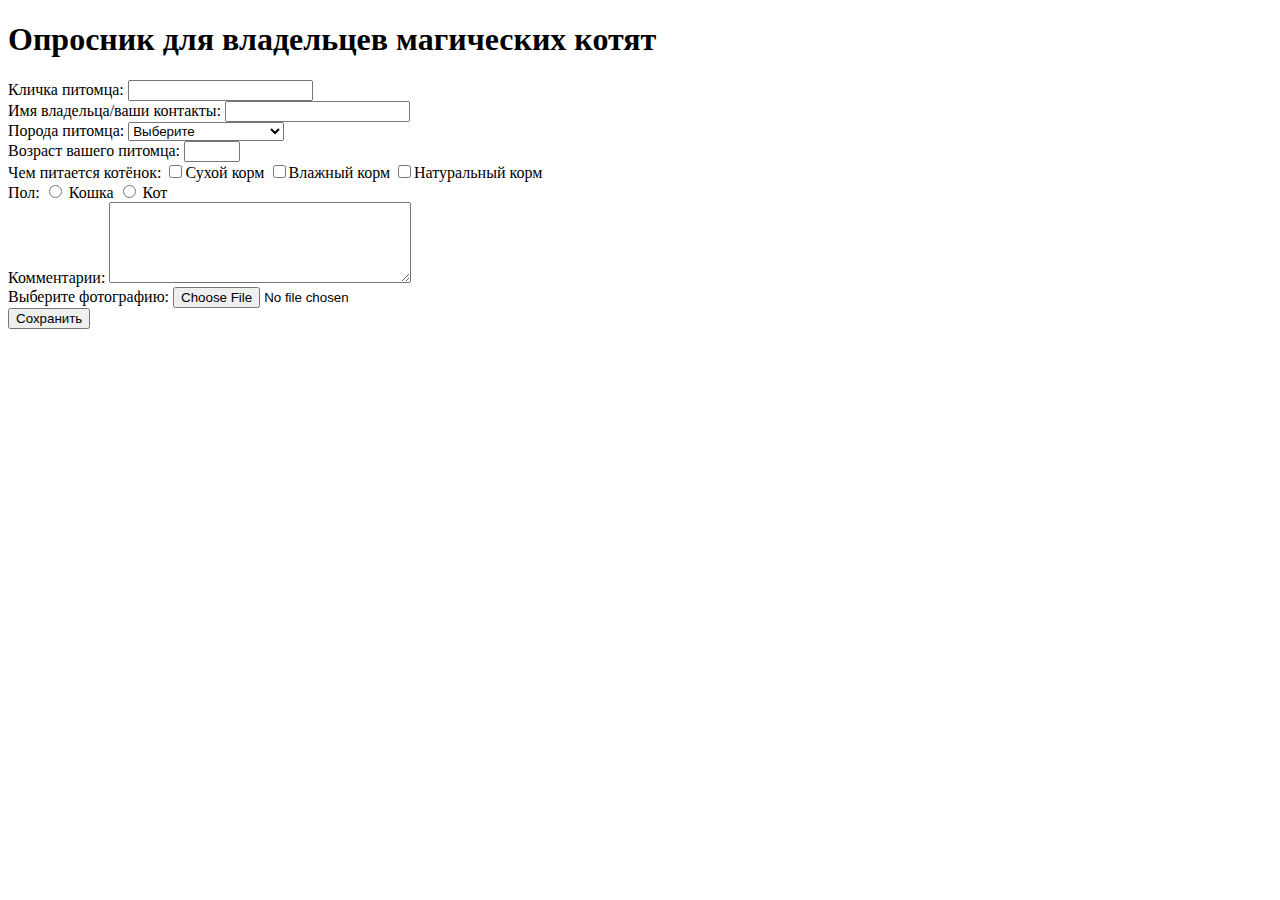
<file: week2/index.html>
<!DOCTYPE html>
<html lang="ru">
<head>
    <title>Опросник</title>
    </head>
    
<body>
    <h1>Опросник для владельцев магических котят</h1>
    <form method="post">
        <label for="pet-name">Кличка питомца:</label>
        <input type="text" id="pet-name" name="pet-name" required>
        <br/>

        <label for="owner-name">Имя владельца/ваши контакты:</label>
        <input type="text" id="owner-name" name="owner-name" required>
        <br/>

        <label for="pet-type">Порода питомца:</label>
        <select id="pet-type" name="pet-type" required>
            <option value="">Выберите</option>
            <option value="dog">Мейн-кун</option>
            <option value="cat">Манчкин</option>
            <option value="bird">Сфинкс</option>
            <option value="fish">Рэгдолл</option>
            <option value="other">Любая другая порода</option>
        </select>
        <br/>
        
        <label for="pet-age">Возраст вашего питомца:</label>
        <input type="number" id="pet-age" name="pet-age" min="0" max="20" required>
        <br/>
        
        <label for="pet-feed">Чем питается котёнок:</label>
        <input type="checkbox">Сухой корм
        <input type="checkbox">Влажный корм
        <input type="checkbox">Натуральный корм
        <br>

        <label>Пол:</label>
        <input type="radio" id="pet-gender-male" name="pet-gender" value="male" required>
        <label for="pet-gender-male">Кошка</label>
        <input type="radio" id="pet-gender-female" name="pet-gender" value="female" required>
        <label for="pet-gender-female">Кот</label>
        <br/>  
        
        <label for="comment">Комментарии:</label>
        <textarea name="comment" cols="35" rows="5"></textarea>
        <br>

            <div>
                 <label for="pet-photo">Выберите фотографию:</label>
                 <input type="file" id="pet-photo" name="pet-photo"/>
            </div> 
            
        <form>
        <input type="submit" value="Сохранить">
        </form>
</body>
</html>
</file>
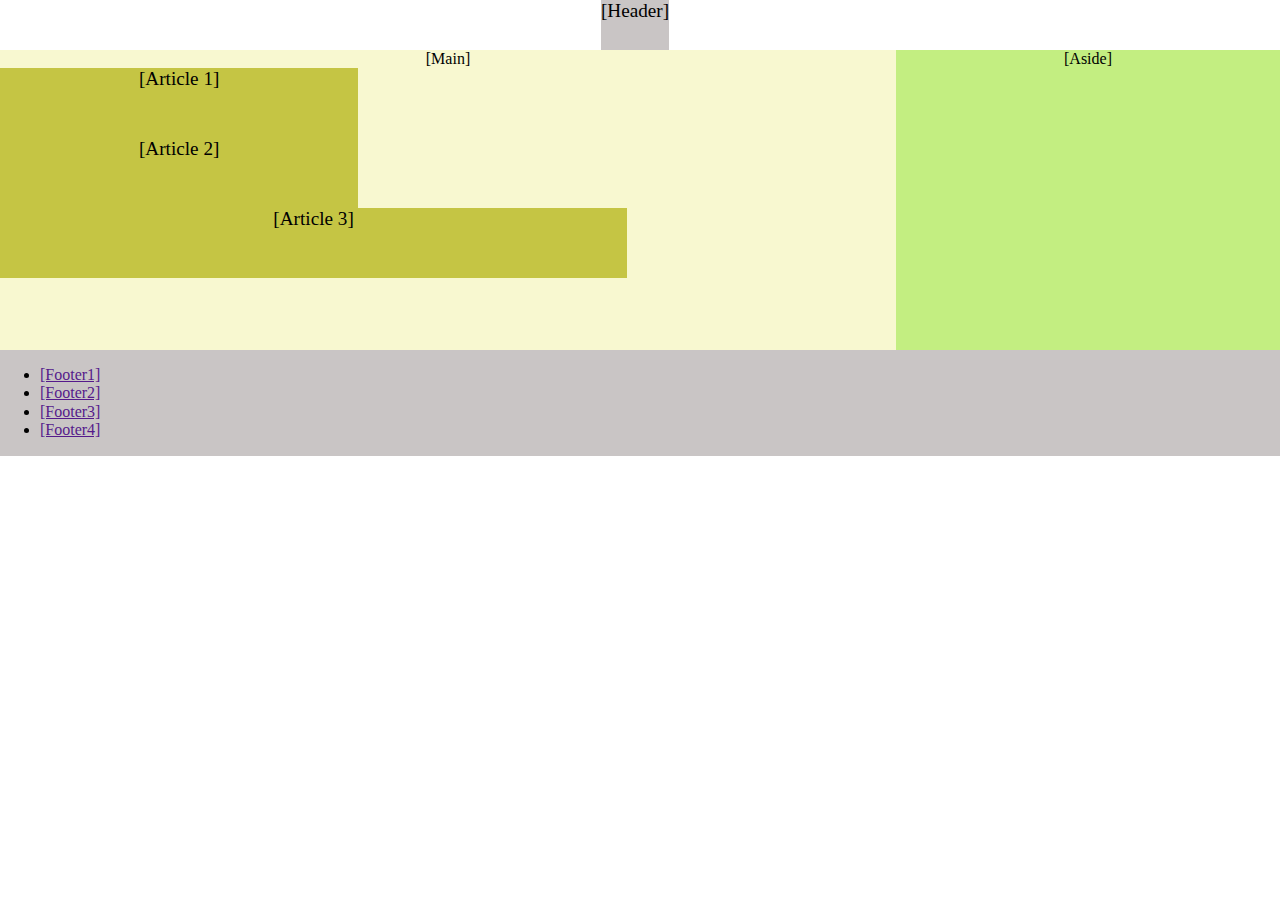
<file: week5/index.html>
<!DOCTYPE html>
<html lang="en">
<head>
    <meta charset="UTF-8">
    <meta name="viewport" content="width=device-width, initial-scale=1.0">
    <title>Week 5</title>
    <link rel="stylesheet" href="./assets/styles/normalize.css">
    <link rel="stylesheet" href="./assets/styles/style.css">
</head>

<header>
    <div class="header">[Header]</div>
</header>

<body>
    <main>
        [Main]
        <div class="first">[Article 1]</div>
        <div class="second">[Article 2]</div>
        <div class="third">[Article 3]</div>
    </main>
<aside>
    [Aside]
</aside>
</body>

<footer>
    <ul>
        <li><a href="">[Footer1]</a></li>
        <li><a href="">[Footer2]</a></li>
        <li><a href="">[Footer3]</a></li>
        <li><a href="">[Footer4]</a></li>
    </ul>
</footer>
</html>
</file>
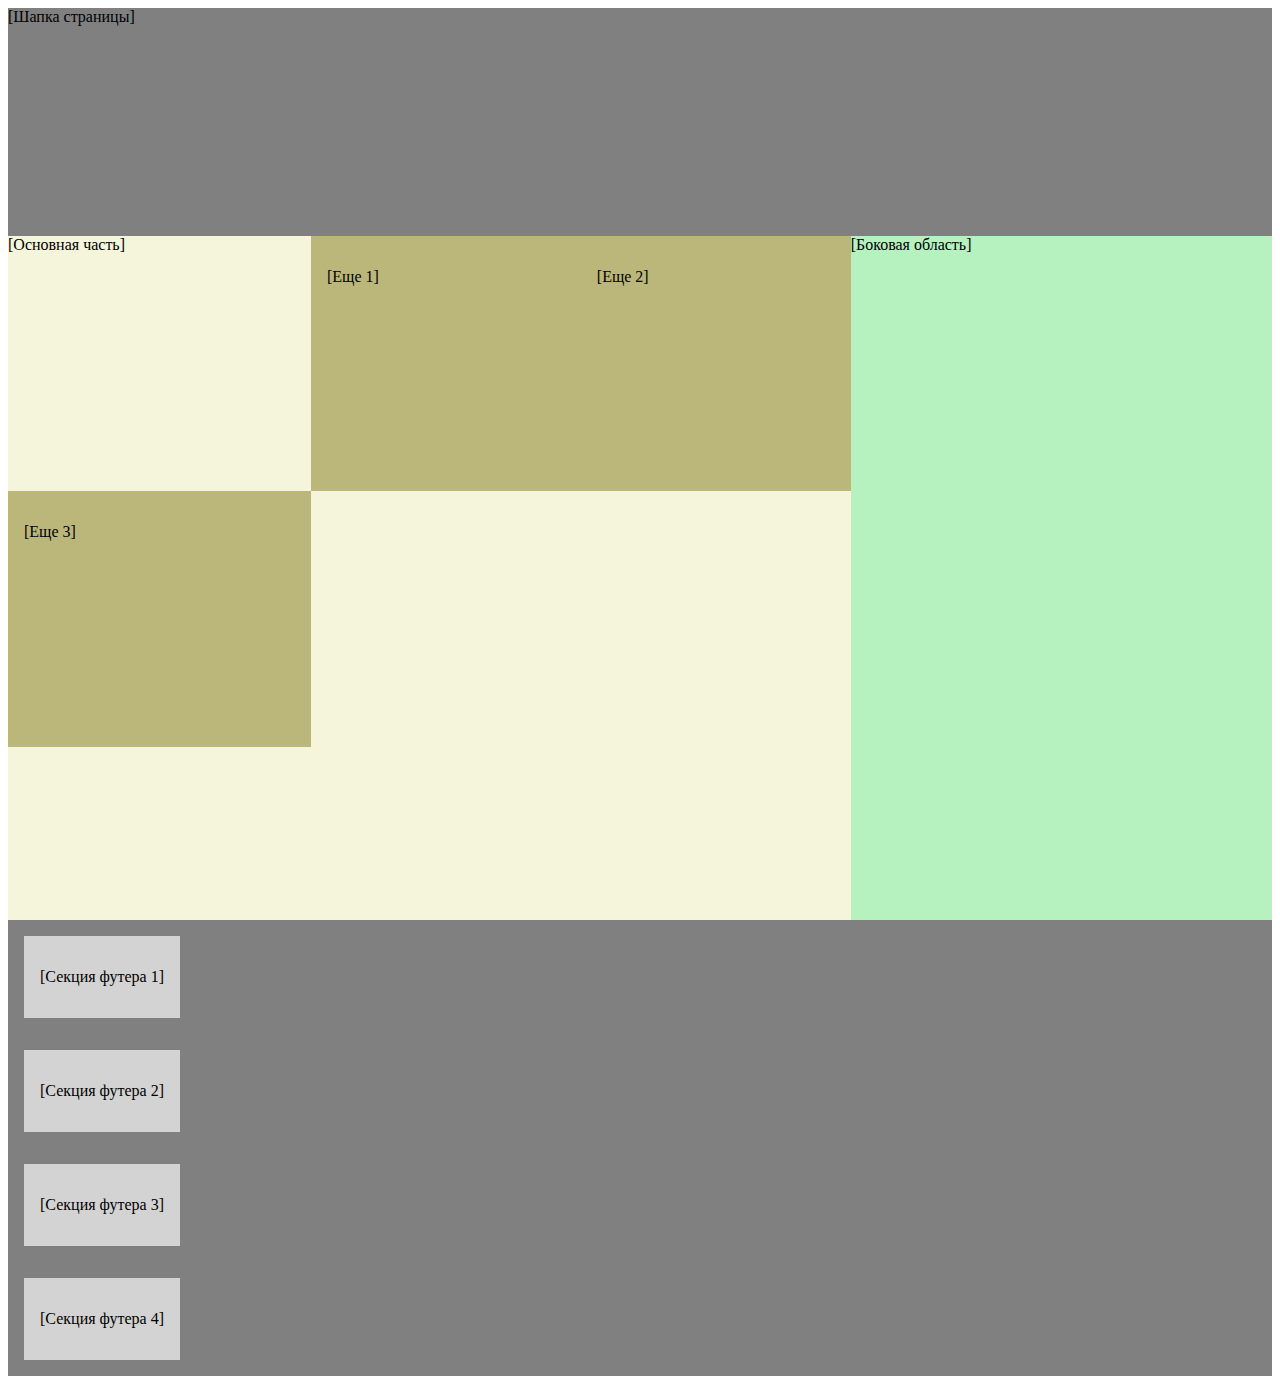
<file: week6/index.html>
<!DOCTYPE html>
<html lang="ru">
<head>
    <meta charset="UTF-8">
    <title>CSS Grid</title>
    <link rel="stylesheet" href="./styles/style.css">
</head>

<body>

<header>[Шапка страницы]</header>

        <div class="main">[Основная часть]
            <div class="a">[Еще 1]</div>
            <div class="b">[Еще 2]</div>
            <div class="c">[Еще 3]</div>
        </div>

    <aside>[Боковая область]</aside>

<footer>
    <div>[Секция футера 1]</div>
    <div>[Секция футера 2]</div>
    <div>[Секция футера 3]</div>
    <div>[Секция футера 4]</div>
</footer>

</body>
</html>
</file>
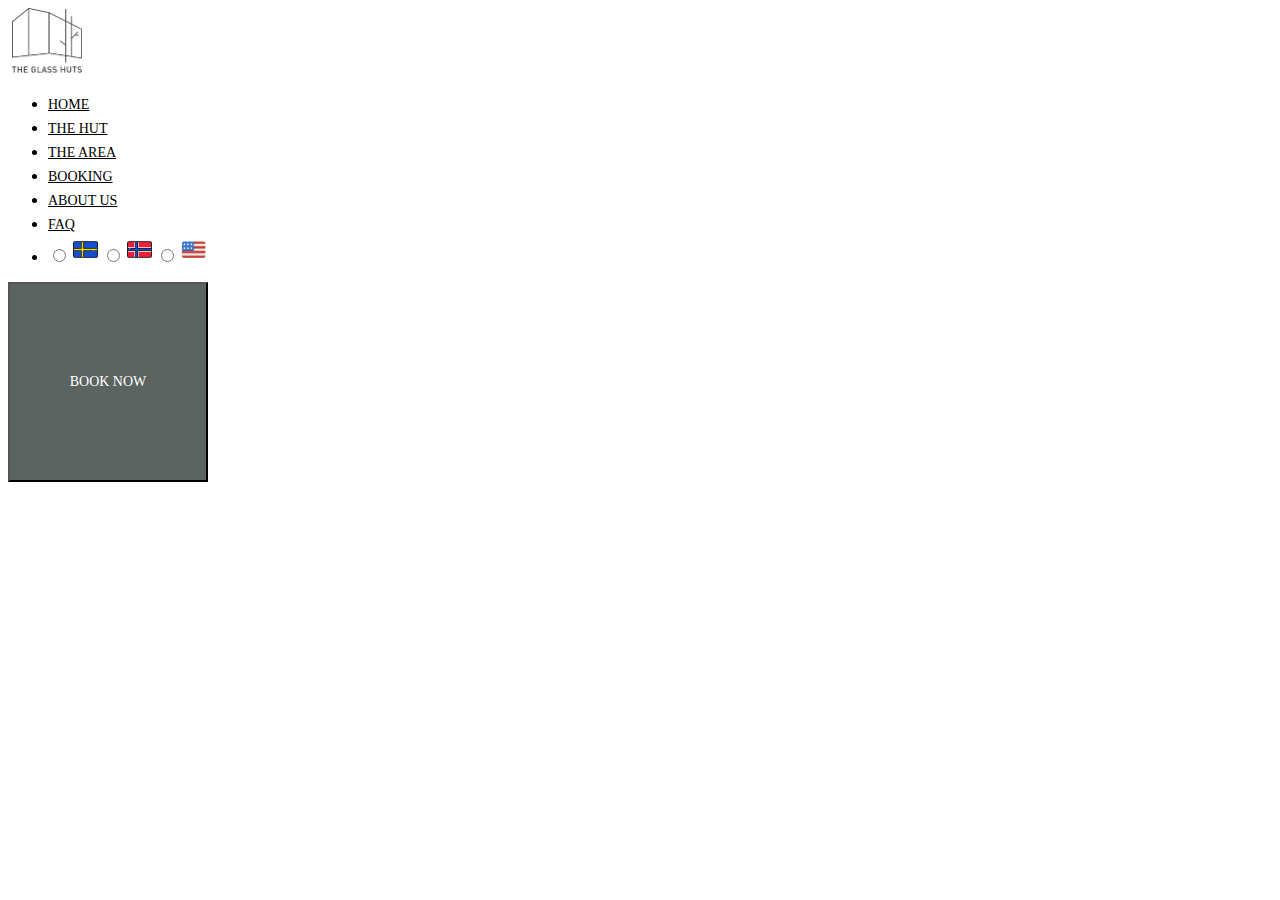
<file: week3/homework/index.html>
<!DOCTYPE html>
<html lang="en">

<head>
    <title>THE GLASS HUTS</title>
<link rel="shortcut icon" href="./assets/images/image.png">
</head>

<img style="background-color: rgba(255, 255, 255, 1);">
<img src="./assets/images/image.png" width="70" height="65" alt="Лого" />
    <nav>
        <ul>
            <li><a href="#" 
  style="font-family: DIN; font-style: normal; font-weight: 300; font-size: 14px; line-height: 24px; color: rgb(0, 0, 0);">HOME</a></li>
            <li><a href="#"
  style="font-family: DIN; font-style: normal; font-weight: 300; font-size: 14px; line-height: 24px; color: rgb(0, 0, 0);">THE HUT</a></li>
            <li><a href="#"
  style="font-family: DIN; font-style: normal; font-weight: 300; font-size: 14px; line-height: 24px; color: rgb(0, 0, 0);">THE AREA</a></li>
            <li><a href="#"
  style="font-family: DIN; font-style: normal; font-weight: 300; font-size: 14px; line-height: 24px; color: rgb(0, 0, 0);">BOOKING</a></li>
            <li><a href="#"
  style="font-family: DIN; font-style: normal; font-weight: 300; font-size: 14px; line-height: 24px; color: rgb(0, 0, 0);">ABOUT US</a></li>
            <li><a href="#"
  style="font-family: DIN; font-style: normal; font-weight: 300; font-size: 14px; line-height: 24px; color: rgb(0, 0, 0);">FAQ</a></li>
            
            <li>
                <label class="image-option">
                    <input type="radio" name="country" value="sweden" /> 
                    <Img src="./assets/images/sweden.png" width="25" height="25" alt="sweden" />
                </label>
                <label class="image-option">
                    <input type="radio" name="country" value="norway" /> 
                    <Img src="./assets/images/norway.png" width="25" height="25" alt="norway" />
                </label>
                <label class="image-option">
                    <input type="radio" name="country" value="usa" /> 
                    <Img src="./assets/images/usa.png" width="25" height="25" alt="usa" />
                </label>
            </li>
        </ul>
        <button 
style="color: rgba(255, 255, 255, 1); background-color: rgba(91, 100, 96, 1); width: 200px; height: 200px; right: 32px; font-family: DIN; font-style: normal; font-weight: 300; font-size: 14px; line-height: 28px;">BOOK NOW</button>
    </nav>
</header>

</html>
</file>
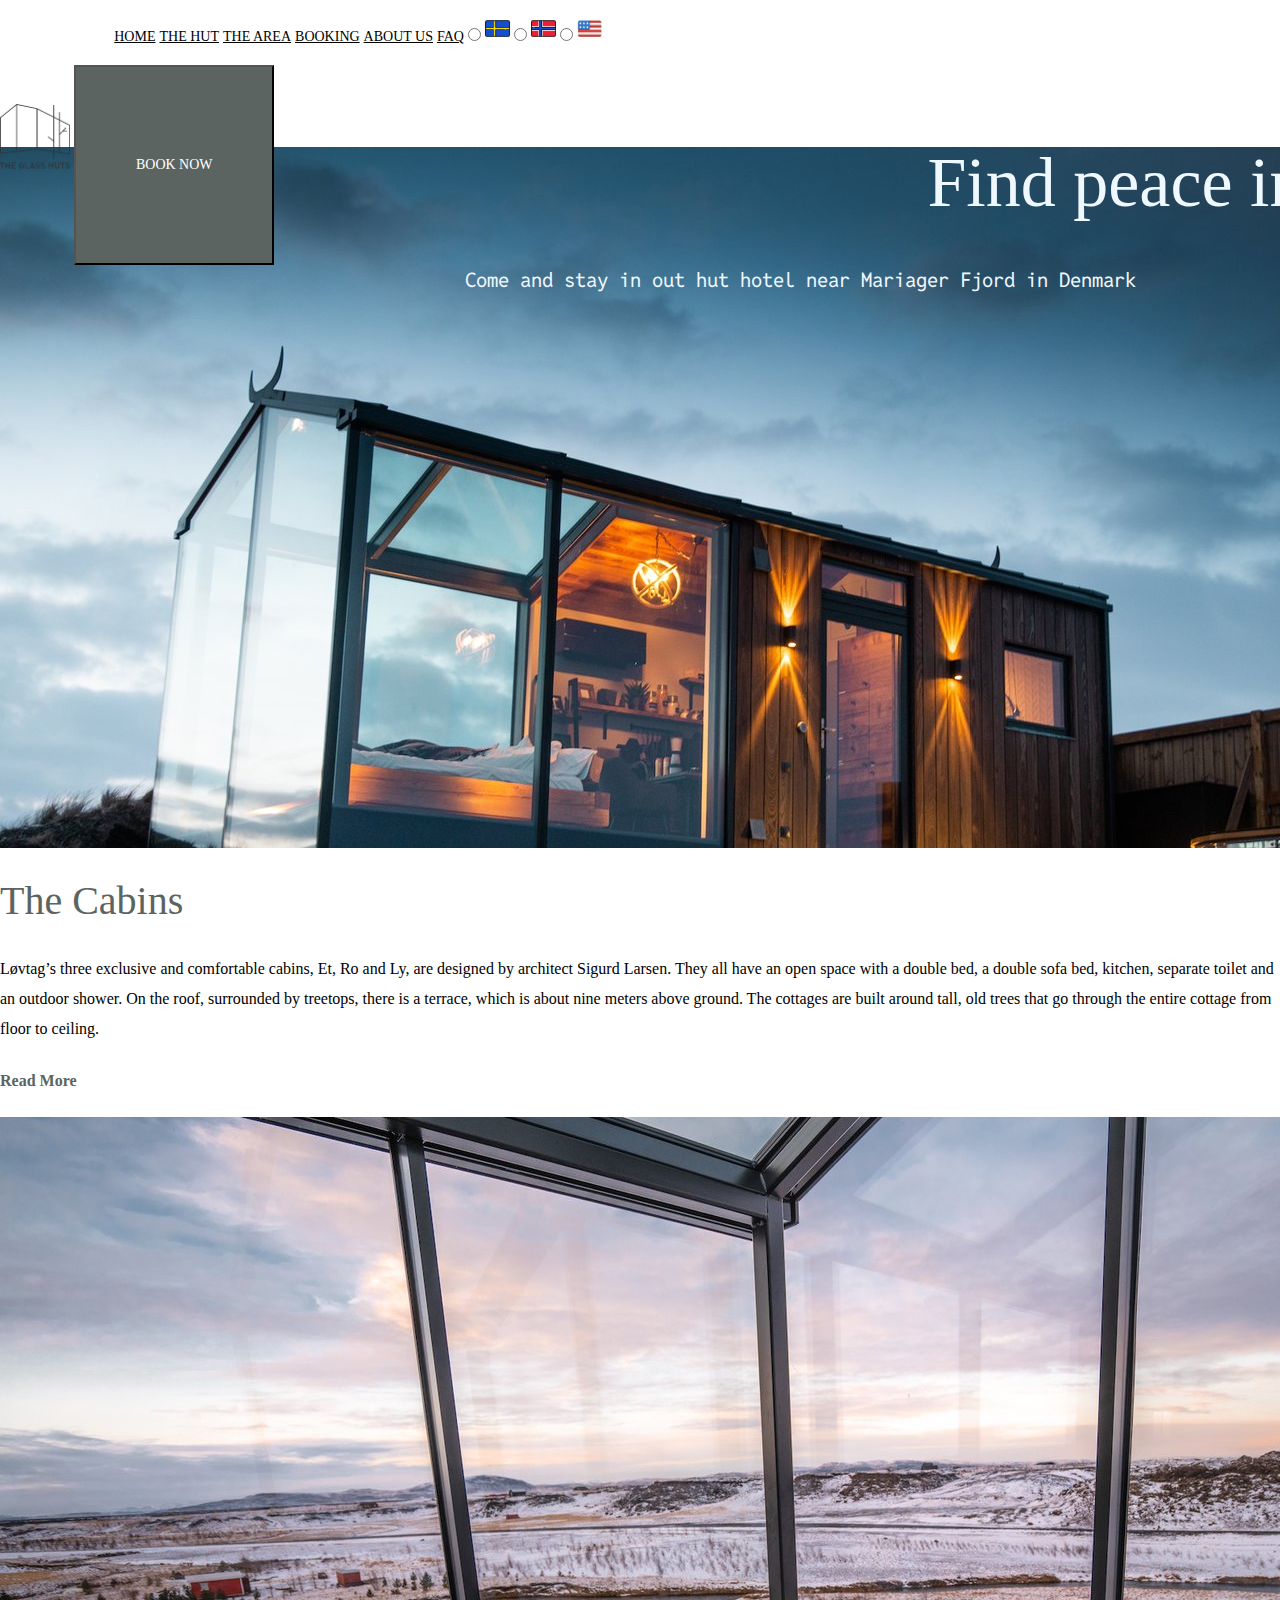
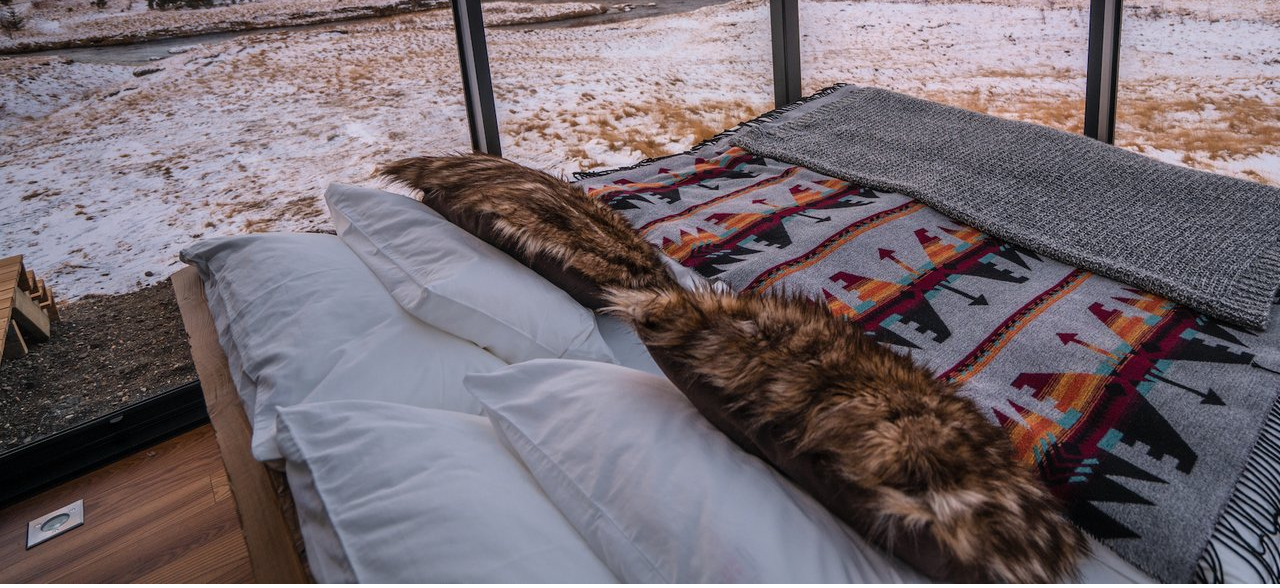
<file: week4/homework/index.html>
<!DOCTYPE html>
<html lang="en">

<head>
    <title>THE GLASS HUTS</title>
<link rel="shortcut icon" href="./assets/images/image.png">
<link rel="stylesheet" href="./assets/styles/style.css">
<link rel="preconnect" href="https://fonts.googleapis.com">
<link rel="preconnect" href="https://fonts.gstatic.com" crossorigin>
<link href="https://fonts.googleapis.com/css2?family=Reddit+Mono:wght@200..900&display=swap" rel="stylesheet">
<link rel="stylesheet" href="./assets/styles/normalize.css">
</head>

<header>
<img class="logo" src="./assets/images/image.png" alt="Лого" />
    <nav>
        <ul>
            <li><a href="#">HOME</a></li>
            <li><a href="#">THE HUT</a></li>
            <li><a href="#">THE AREA</a></li>
            <li><a href="#">BOOKING</a></li>
            <li><a href="#">ABOUT US</a></li>
            <li><a href="#">FAQ</a></li>
            
            <li>
                <label class="image-option">
                    <input type="radio" name="country" value="sweden" /> 
                    <Img src="./assets/images/sweden.png" width="25" height="25" alt="sweden" />
                </label>
                <label class="image-option">
                    <input type="radio" name="country" value="norway" /> 
                    <Img src="./assets/images/norway.png" width="25" height="25" alt="norway" />
                </label>
                <label class="image-option">
                    <input type="radio" name="country" value="usa" /> 
                    <Img src="./assets/images/usa.png" width="25" height="25" alt="usa" />
                </label>
            </li>
        </ul>
        <button class="link">BOOK NOW</button>
    </nav>
</header>

<div style="background-image: url(assets/images/house.jpg);"> 
    <h1>Find peace in the Forest</h1>
    <h3 id="subtitle">Come and stay in out hut hotel near Mariager Fjord in Denmark</h3>
</div>
<h2>The Cabins</h2>
<h3>Løvtag’s three exclusive and comfortable cabins, Et, Ro and Ly, are designed by architect Sigurd Larsen. They all have an open space with a double bed, a double sofa bed, kitchen, separate toilet and an outdoor shower. On the roof, surrounded by treetops, there is a terrace, which is about nine meters above ground. The cottages are built around tall, old trees that go through the entire cottage from floor to ceiling.</h3>
<h4>Read More</h4>
<img src="assets/images/cabins.jpg" alt="">

</html>
</file>
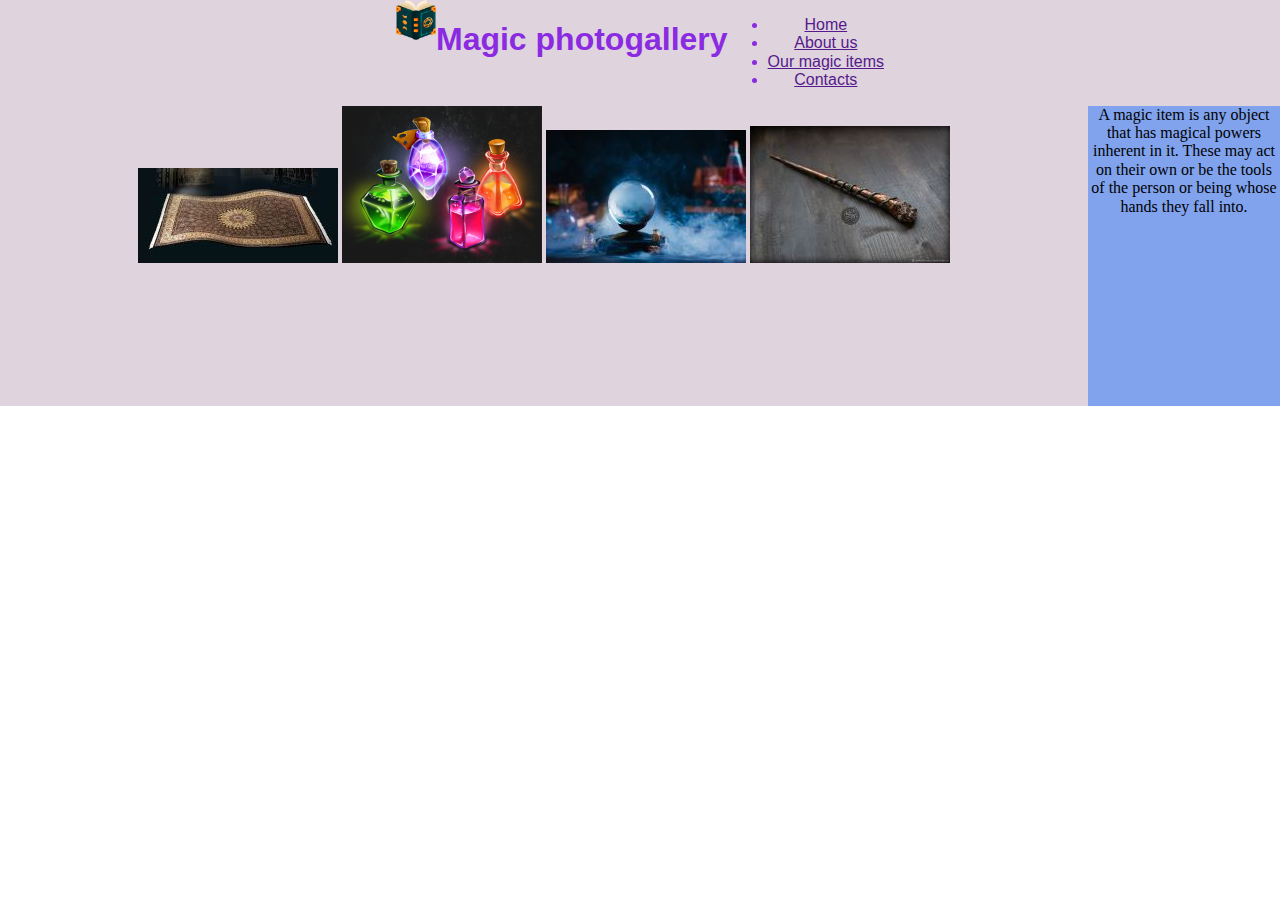
<file: week5/maficsite.html>
<!DOCTYPE html>
<html lang="en">
<head>
    <meta charset="UTF-8">
    <meta name="viewport" content="width=device-width, initial-scale=1.0">
    <title>Magic Photogallery</title>
    <link rel="shortcut icon" href="./assets/images/spellbook.png" type="image/x-icon">
    <link rel="stylesheet" href="./assets/styles/style2.css">
    <link rel="stylesheet" href="./assets/styles/normalize.css">
</head>

<header>
<img class="logo" src="./assets/images/spellbook.png" alt="logo">
<h1>Magic photogallery</h1>
<nav>
    <ul>
        <li><a href="">Home</a></li>
        <li><a href="">About us</a></li>
        <li><a href="">Our magic items</a></li>
        <li><a href="">Contacts</a></li>
    </ul>
</nav>
</header>

<body>
    <main>
        <img src="./assets/images/carpet.jpg" alt="carpet">
        <img src="./assets/images/potion.png" alt="potion">
        <img src="./assets/images/sphere.jpg" alt="sphere">
        <img src="./assets/images/wand.jpg" alt="wand">
    </main>
<aside>
    A magic item is any object that has magical powers inherent in it. These may act on their own or be the tools of the person or being whose hands they fall into. 
</aside>
</body>
</html>
</file>
<file: week5/assets/styles/style.css>
.header {
    font-size: larger;
    background-color: rgb(201, 197, 197);
}
header {
    display: flex;
    justify-content: center;
    width: 100%;
    height: 50px
}
body {
display: flex;
flex-direction: row;
flex-wrap: wrap;
text-align: center;
}
main {
height: 300px;
width: 70%;
background-color: rgb(248, 248, 208);
}
div {
    justify-content: space-between;
    margin-right: 10px;
    font-size: larger;
}
.first {
    width: 40%;
    height: 70px;
    background-color: rgb(197, 197, 68);
}
.second {
    width: 40%;
    height: 70px;
    background-color: rgb(197, 197, 68);
}
.third {
    width: 70%;
    height: 70px;
    background-color: rgb(197, 197, 68);
}
aside {
    display: flex
}
aside {
    background-color: rgb(195, 238, 129);
    width: 30%;
    height: 300px;
    justify-content: center;
}
footer {
    background-color: rgb(201, 197, 197);
    display: flex;
    width: 100%;
    flex-flow: row;
}
ul {
    justify-content: space-around;
}
</file>
<file: week6/styles/style.css>
/* * {
    box-sizing: border-box;
}

html {
    font-size: 16px;
    height: 100%;
}

body {
    display: flex;
    flex-direction: column;
}

body {
    margin: 0;
    padding: 0;
    height: 100%;
}

header {
    display: flex;
    flex: 0 1 100px;
    justify-content: center;
    align-items: center;
    background: grey;
}

main {
    display: grid;
    grid-template-columns: 70% 30%;
    background: beige;
}

footer {
    flex: 0 1;
    display: flex;
    background: grey;
    padding: 1rem;
    justify-content: space-between;
    gap: 2rem;
}

footer > div {
    background: lightgray;
    padding: 2rem 1rem;
    flex-grow: 1;
}

aside {
    flex: 0 1 30%;
    background: rgb(182, 241, 192);
    padding: 2rem;
}

content {
    flex: 1 0;
    padding: 2rem;
    display: flex;
    flex-direction: column;
}

.main-parts {
display: grid;
grid-template-columns: 1fr 1fr 1fr;
}

.main-parts {
    display: flex;
    flex-wrap: wrap;
    gap: 1rem 2rem;
}

.main-parts {
    background: bisque;
}

div > div:nth-child(1),
div > div:nth-child(2) {
    flex: 0 1 calc(50% - 1rem);
}

div > div:nth-child(3) {
    flex-grow: 1;
} */

/* *{
    box-sizing: border-box;
    outline: 1px red solid;
} */

html {
    font-size: 16px;
    height: 100%;
}

body{
    display: grid;
    /* width: 750px;
    height: 600px;
    grid-template-columns: 70% 30%;
    grid-template-rows: 20% 60% 20%;
    gap: 1rem; */
    grid-template-columns: 2fr 1fr;
    grid-template-rows: 1fr 3fr 2fr;
}

header {
    justify-content: center;
    align-items: center;
    background: grey;
    grid-row: 1 / 2;
grid-column-start: 1;
grid-column-end: 3;
}

.main {
    background: beige;
    grid-row: 2 / 3;
    grid-column-start: 1;
    grid-column-end: 2;
}

aside{
    background: rgb(182, 241, 192);
    grid-row: 2 / 3;
    grid-column-start: 2;
    grid-column-end: 3;
}

.main > div{
  background: rgb(187, 183, 122);
  padding: 2rem 1rem;
  flex-grow: 1;
}

.main{
  display: grid;
  grid-template-columns: repeat(3 1fr);
  grid-template-rows: 1fr 1fr;
}

.main{
  display: grid;
  grid-template:
". . ."
"a b c"
". . ."
}

.A { grid-area: a; }
.B { grid-area: b; }
.C { grid-area: c; }

footer {
    display: grid;
    background: grey;
    padding: 1rem;
    justify-content: space-between;
    gap: 2rem;
    grid-row: 3 / 3;
    grid-column-start: 1;
    grid-column-end: 3;
}

footer > div {
    background: lightgray;
    padding: 2rem 1rem;
    flex-grow: 1;
}
</file>
<file: week4/homework/assets/styles/style.css>
div h1 {
    font-family: Open Sans;
    font-size: 70px;
    font-weight: 300;
    line-height: 72px;
    text-align: right;
    color: aliceblue;
}
#subtitle {
    font-family: "Reddit Mono", monospace;
font-size: 20px;
font-weight: 400;
line-height: 28px;
text-align: center;
color: aliceblue;
}
h2 {
    font-family: Open Sans;
    font-size: 40px;
    font-weight: 400;
    line-height: 40px;
    text-align: left;
    color: #5B6460;
}
h3 {
    font-family: Open Sans;
    font-size: 16px;
    font-weight: 300;
    line-height: 30px;
    text-align: left;
    color: black;
}
header {
text-align: justify;
width: 1408px;
height: 100px;
gap: 0px;
}
div {
width: 1600px;
height: 701px;
top: 100px;
gap: 0px;
}
h4 {
font-family: Open Sans;
font-size: 16px;
font-weight: 600;
line-height: 30px;
text-align: left;
color: #5B6460;
}
h4:active {
    color: black;
}
header button {
color: rgba(255, 255, 255, 1); 
background-color: rgba(91, 100, 96, 1); 
width: 200px; 
height: 200px; 
right: 32px; 
font-family: DIN; 
font-style: normal; 
font-weight: 300; 
font-size: 14px; 
line-height: 28px;
}
.link:hover {
        background-color: #808E88; 
}
.link:visited {
    background-color: #2a3a33;
}
.logo {
    width: 70.26px;
height: 65.1px;
top: 18px;
left: 146px;
padding: 0px;
gap: 0px;
}
a {
    font-family: DIN;
    font-size: 14px;
    font-weight: 300;
    line-height: 24px;
    text-align: left;
    color: #000000;
}
nav {
width: 541px;
height: 25px;
top: 38px;
left: 458px;
gap: 0px;
}
header nav {
    display: inline-block;
}
header li{
    display: inline-block;
}
</file>
<file: week5/assets/styles/style2.css>
header{
    display: flex;
    align-items: stretch; 
    background-color: rgb(223, 211, 222);
    justify-content: center;
    width: 100%;
}
.logo {
    width: 40px;
    height: 40px;
}
h1{
    font-family: Verdana, Geneva, Tahoma, sans-serif;
    color: blueviolet;
}
nav {
    font-family: Verdana, Geneva, Tahoma, sans-serif;
    color: blueviolet;
}
img {
    width: 500;
    height: 250;
}
body {
    display: flex;
    flex-direction: row;
    flex-wrap: wrap;
    text-align: center;
}
main {
    height: 300px;
    width: 85%;
    background-color: rgb(223, 211, 222);
}
aside {
    background-color: rgb(129, 163, 238);
    width: 15%;
    height: 300px;
    justify-content: center;
}
</file>
